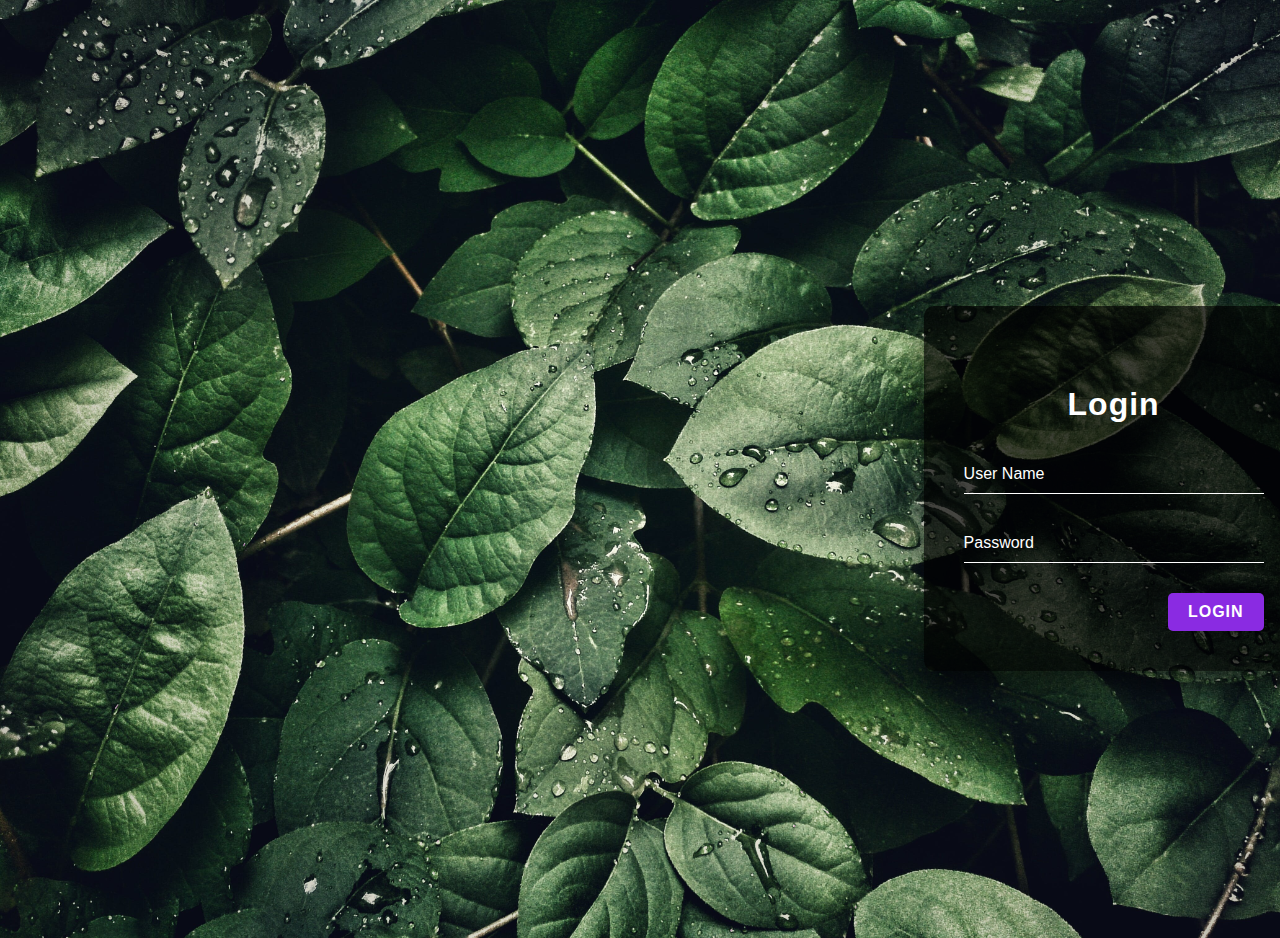
<file: Js[1]/Js/login.html>
<!DOCTYPE html>
<html lang="en">

<head>
    <meta charset="UTF-8">
    <title>Document</title>
    <link rel="stylesheet" href="./login.css">
    <script src="./Login.js"></script>
</head>

<body>
    <div class="login-wrapper">
        <form action="" class="form">
            <h1>Login</h1>
            <div class="input-group">
                <input type="text" name="loginUser" autocomplete=" off" id="loginUser" required />
                <label for="loginUser">User Name</label>
            </div>  
            <div class="input-group">
                <input type="password" name="loginPassword" id="loginPassword" required />
                <label for="loginPassword">Password</label>
            </div>
            <input type="submit" value="Login" onclick="filedvalidation()" class="submit-btn" />
        </form>
    </div>
</body>

</html>
</file>
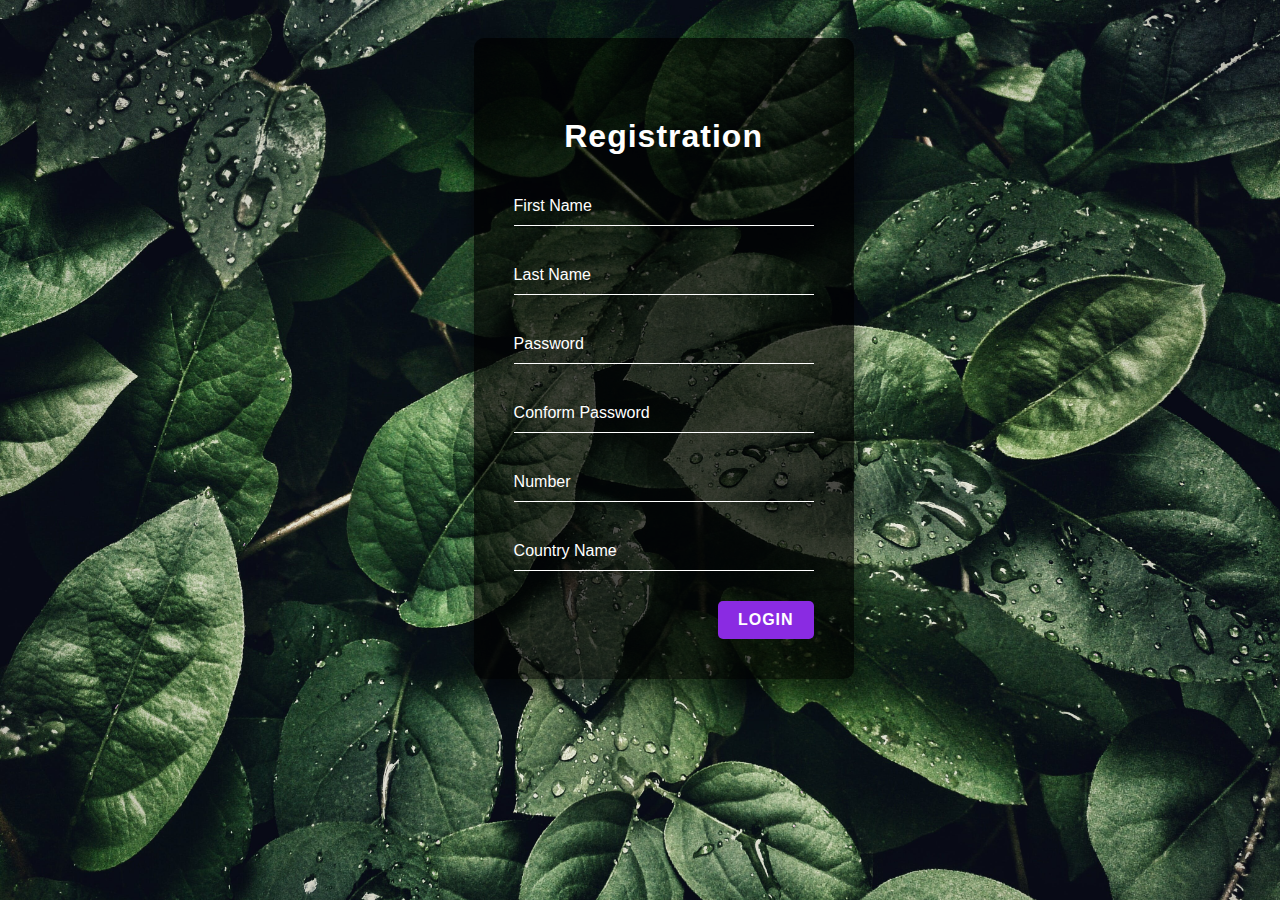
<file: Js[1]/Js/Signup.html>
<!DOCTYPE html>
<html lang="en">

<head>
    <meta charset="UTF-8">
    <meta name="viewport" content="width=device-width, initial-scale=1.0">
    <title>Document</title>
    <link rel="stylesheet" href="./login.css">
    <script src="./Login.js"></script>
</head>

<body>
    <form action="" class="form">
        <h1>Registration</h1>
        <div class="input-group">
            <input type="text" name="loginUser" autocomplete=" off" id="loginUser" required />
            <label for="loginUser">First Name</label>
        </div>  
        <div class="input-group">
            <input type="text" name="loginUser"autocomplete="off" id="loginUser"required />
            <label for="loginUser">Last Name</label>
        </div>
        <div class="input-group">
            <input type="password" name="loginPassword" id="loginPassword" required />
            <label for="loginPassword">Password</label>
        </div>
        <div class="input-group">
            <input type="password" name="loginPassword" id="loginPassword" required />
            <label for="loginPassword"> Conform Password</label>
           
        </div>

        <div class="input-group">
            <input type="text" maxlength="10" onkeypress=" return Ankur(event)" name="loginNumber" id="loginNumber" required/>
            <label  for="loginNumber">Number</label>
        </div>
        <div class="input-group">
            <input type="text" name="loginUser"autocomplete="off" id="loginUser"required />
            <label for="loginNumber"> Country Name </label>
               

        </div>
        <!-- <div class="input-group">
            <input type="text" name="loginUser"autocomplete="off" id="loginUser"required />
            <label for="loginNumber">City Name</label>

        </div> -->


        <input type="submit" value="Login" onclick="" class="submit-btn" />
        
      

    </form>
        

</body>

</html>
</file>
<file: Js[1]/Js/login.css>
* {
    margin: 0;
    padding: 0;
    box-sizing: border-box;
}

body {
    background-size: cover;
    font-family: sans-serif;
    background-image: url('backgroundimage.jpg');
    margin-top:3%;
    margin-left: 37%;
}

.login-wrapper {
    height: 100vh;
    width: 100vw;
    display: flex;
    justify-content: center;
    align-items: center;
}

.form {
    position: relative;
    width: 100%;
    max-width: 380px;
    padding: 80px 40px 40px;
    background:rgba(0, 0, 0, 0.7);
    border-radius: 10px;
    color: #fff;
    box-shadow: 0 15px 25px rgba(0, 0, 0, 0.485);
}

/* .form::before {
    content: "";
    position: absolute;
    top: 0;
    left: 0;
    width: 50%;
    height: 100%;
    background: rgba(255, 255, 255, 0.08);
    transform: skewX(-26deg);
    transform-origin: bottom left;
    border-radius: 10px;
    pointer-events: none;
} */

.form img {
    position: absolute;
    top: -50px;
    left: calc(50% - 50px);
    width: 100px;
    background: rgba(255, 255, 255, 0.8);
    border-radius: 50%;
}

.form h1 {
    text-align: center;
    letter-spacing: 1px;
    margin-bottom: 2rem;
    color: white;
}

.form .input-group {
    position: relative;
}

.form .input-group input {
    width: 100%;
    padding: 10px 0;
    font-size: 1rem;
    letter-spacing: 1px;
    margin-bottom: 30px;
    border: none;
    border-bottom: 1px solid #fff;
    outline: none;
    background-color: transparent;
    color: inherit;
}

.form .input-group label {
    position: absolute;
    top: 0;
    left: 0;
    padding: 10px 0;
    font-size: 1rem;
    pointer-events: none;
    transition: 0.3s ease-out;
}

.form .input-group input:focus+label,
.form .input-group input:valid+label {
    transform: translateY(-18px);
    color: white;
    font-size: 0.8rem;
}

.submit-btn {
    display: block;
    margin-left: auto;
    border: none;
    outline: none;
    background: blueviolet;
    font-size: 1rem;
    text-transform: uppercase;
    letter-spacing: 1px;
    padding: 10px 20px;
    border-radius: 5px;
    cursor: pointer;
    color: white;
    font-weight: bold;

}
.submit-btn:hover{
    color: chartreuse;
}

.forgot-pw {
    color: inherit;
}

#forgot-pw {
    position: absolute;
    display: flex;
    justify-content: center;
    align-items: center;
    top: 0;
    left: 0;
    right: 0;
    height: 0;
    z-index: 1;
    background: #fff;
    opacity: 0;
    transition: 0.6s;
}

#forgot-pw:target {
    height: 100%;
    opacity: 1;
}

.close {
    position: absolute;
    right: 1.5rem;
    top: 0.5rem;
    font-size: 2rem;
    font-weight: 900;
    text-decoration: none;
    color: inherit;
}
h1:hover{
    color: orange;
}
</file>
